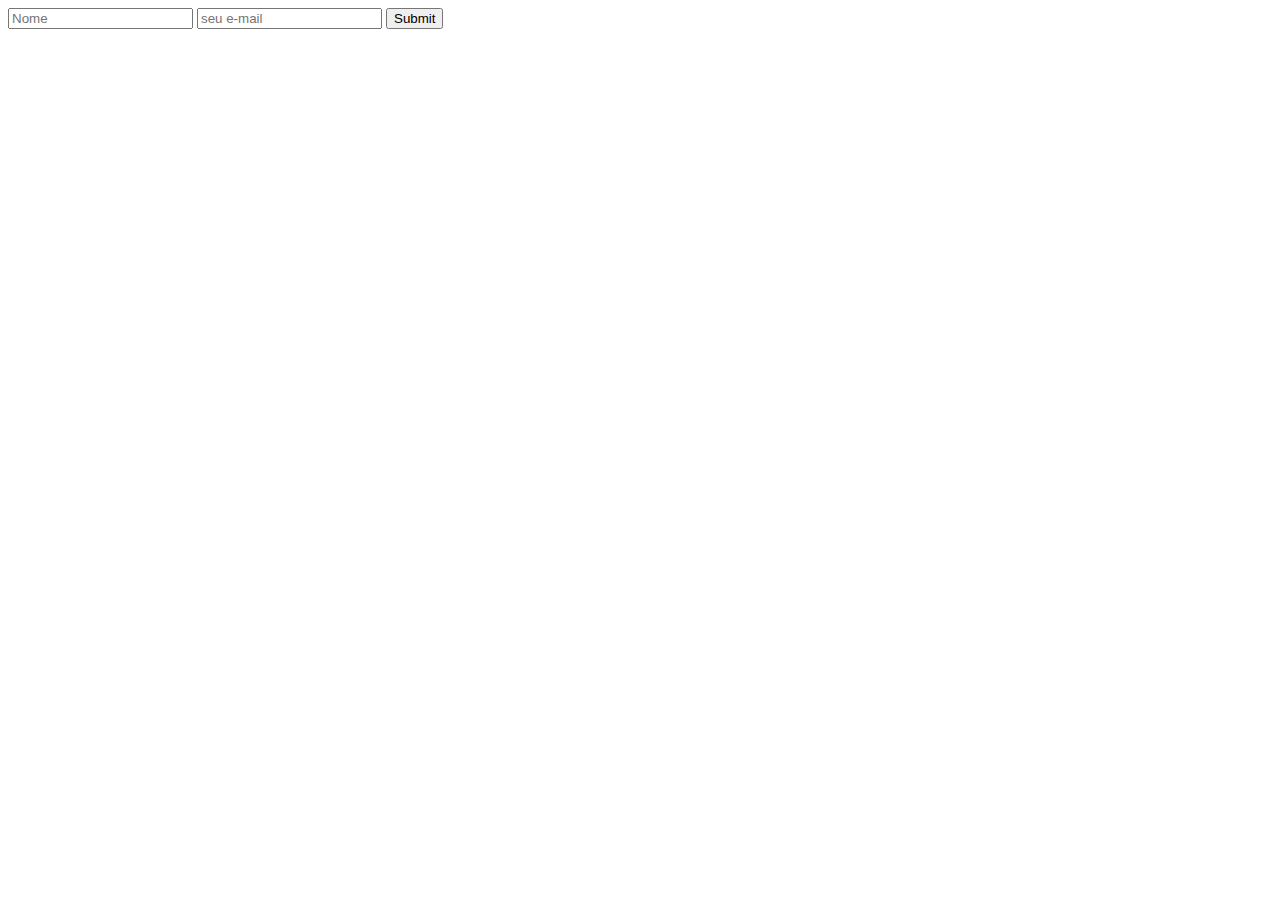
<file: cadastro.html>
<!DOCTYPE html>
<html lang="pt-BR">

<head>
    <meta charset="UTF-8">
    <meta name="viewport" content="width=device-width, initial-scale=1.0">
    <title>Cadastro</title>
</head>

<body>

    <form>
        <input type="text" placeholder="Nome" required />
        <input type="email" placeholder="seu e-mail" required />
        <input type="submit" placeholder="btn-primary" required />
    </form>
    
</body>

</html>
</file>
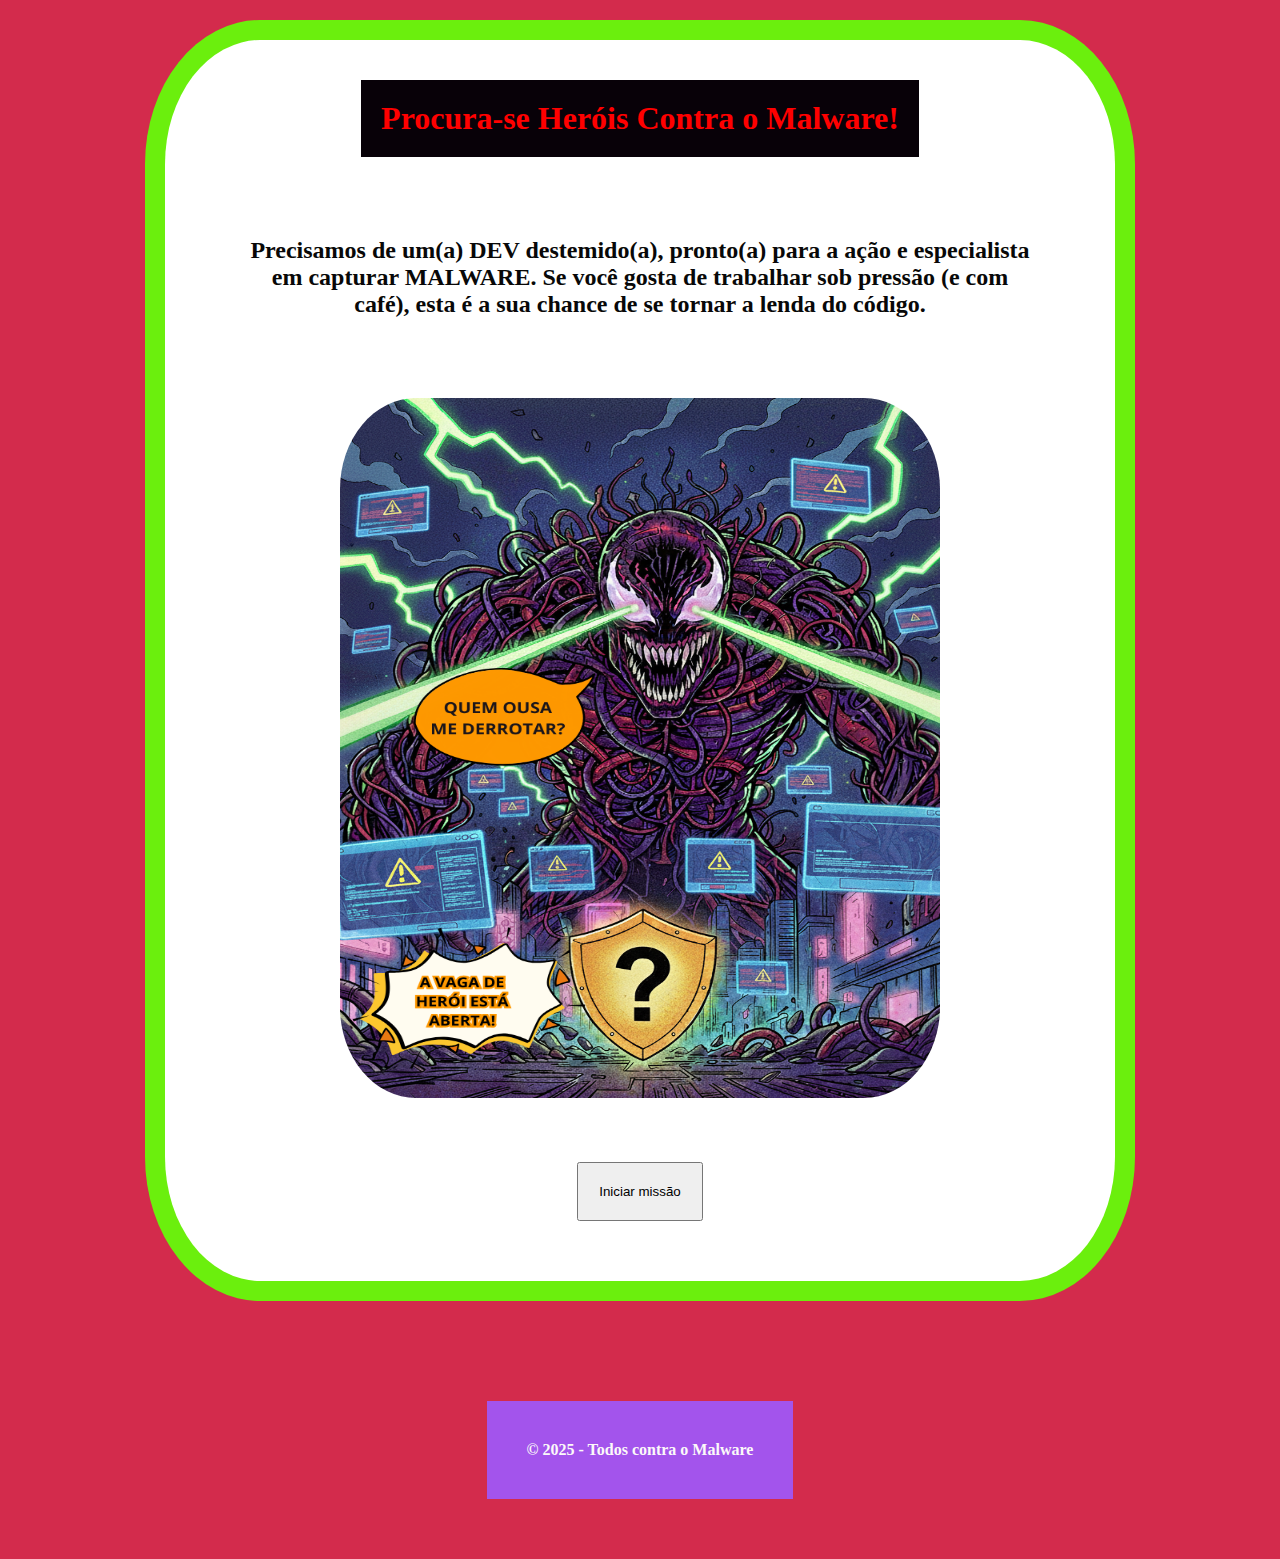
<file: home.html>
<!DOCTYPE html>
<html lang="pt-BR">

<head>
    <meta charset="UTF-8">
    <meta name="viewport" content="width=device-width, initial-scale=1.0">
    <title>Alert Vagas</title>
    <link rel="stylesheet" href="./home.css">
</head>

<body>

    <div class="card-vagas">
    <header class="header">
            <h1>Procura-se Heróis Contra o Malware!</h1>
        
    </header>
     
    <main>

        <article class="descricao">
            <h2>Precisamos de um(a) DEV destemido(a), pronto(a) para a ação e especialista em capturar MALWARE.
                Se você gosta de trabalhar sob pressão (e com café), esta é a sua chance de se tornar a lenda do
                código.</h2>
        </article>

        <article class="card-img">
            <img src="./assets/indexvilao.png" alt="Imagem ilustrativa da vaga" class="imagem" width="600px" height="700px">
        </article>

        <article class="botao">
            <a href="./missao.html"><button>Iniciar missão</button></a>
        </article>

    </main>
    </div>
</div>


    <footer>
        <div class="rodape">
        <h4> &copy; 2025 - Todos contra o Malware </h4>
        </div>
    </footer>





</body>

</html>
</file>
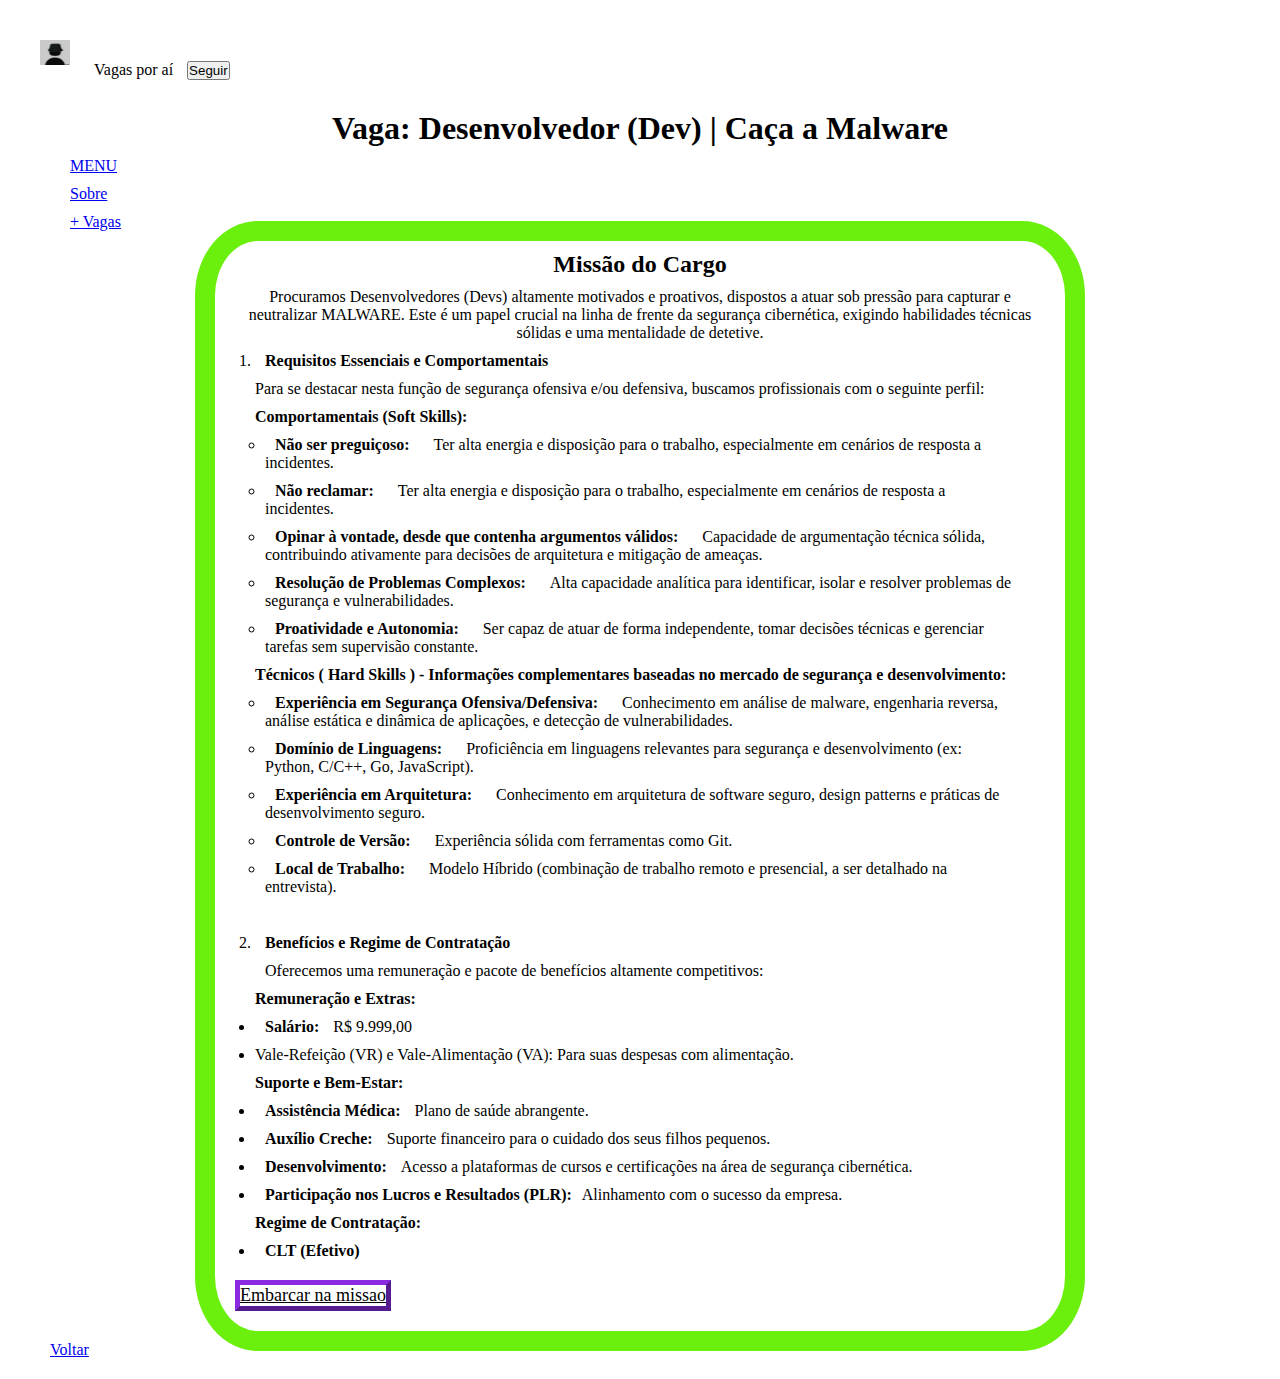
<file: missao.html>
<!DOCTYPE html>
<html lang="pt-BR">

<head>
    <meta charset="UTF-8">
    <meta name="viewport" content="width=device-width, initial-scale=1.0">
    <link rel="stylesheet" href="missao.css">
    <title>Missão</title>
</head>

<body>

    <header class="perfil">
        <img src="./assets/perfil.jpg" alt="foto do perfil" class="img-perfil"></a>
        <a> Vagas por aí <button> Seguir </button></a>
    </header>

    <main>
        <div class="titulo-vaga">
            <h1>Vaga: Desenvolvedor (Dev) | Caça a Malware</h1>
        </div>

        <nav id="navbar">
            <div class="menu-lateral">
                <p><a href="#menu"> MENU </a></p>
                <p><a href="#sobre"> Sobre </a></p>
                <p><a href="#outrasvagas"> + Vagas </a></p>
            </div>
        </nav>

        <div class="card-missao">

        <div class="missao">
            <h2>Missão do Cargo</h2>
            <p>Procuramos Desenvolvedores (Devs) altamente motivados e proativos, dispostos a atuar sob pressão para
                capturar e neutralizar MALWARE. Este é um papel crucial na linha de frente da segurança cibernética,
                exigindo habilidades técnicas sólidas e uma mentalidade de detetive.</p>
        </div>

        <section id="descricao-vaga">
            <div class="requisitos">
                <ol>
                    <li><strong>Requisitos Essenciais e Comportamentais</strong> </li>

                    <span>Para se destacar nesta função de segurança ofensiva e/ou defensiva, buscamos profissionais com
                        o
                        seguinte perfil:</span>

                    <h4>Comportamentais (Soft Skills):</h4>
                    <ul>
                        <li><strong>Não ser preguiçoso:</strong>
                            <span>Ter alta energia e disposição para o trabalho, especialmente em cenários de resposta a
                                incidentes. </span>
                        </li>
                        <li><strong>Não reclamar:</strong>
                            <span>Ter alta energia e disposição para o trabalho, especialmente em cenários de resposta a
                                incidentes.</span>
                        </li>
                        <li><strong>Opinar à vontade, desde que contenha argumentos válidos:</strong>
                            <span>Capacidade de argumentação técnica sólida, contribuindo ativamente para decisões de
                                arquitetura e mitigação de ameaças.</span>
                        </li>
                        <li><strong>Resolução de Problemas Complexos:</strong>
                            <span>Alta capacidade analítica para identificar, isolar e resolver problemas de segurança e
                                vulnerabilidades.</span>
                        </li>
                        <li><strong>Proatividade e Autonomia:</strong>
                            <span>Ser capaz de atuar de forma independente, tomar decisões técnicas e gerenciar tarefas
                                sem
                                supervisão constante.</span>
                        </li>
                    </ul>

                    <h4>Técnicos ( Hard Skills ) - Informações complementares baseadas no mercado de segurança e
                        desenvolvimento:</h4>
                    <ul>
                        <li><strong>Experiência em Segurança Ofensiva/Defensiva:</strong>
                            <span>Conhecimento em análise de malware, engenharia reversa, análise estática e dinâmica de
                                aplicações, e detecção de vulnerabilidades. </span>
                        </li>
                        <li><strong>Domínio de Linguagens:</strong>
                            <span>Proficiência em linguagens relevantes para segurança e desenvolvimento (ex: Python,
                                C/C++,
                                Go, JavaScript).</span>
                        </li>
                        <li><strong>Experiência em Arquitetura:</strong>
                            <span>Conhecimento em arquitetura de software seguro, design patterns e práticas de
                                desenvolvimento seguro.</span>
                        </li>
                        <li><strong>Controle de Versão:</strong>
                            <span>Experiência sólida com ferramentas como Git.</span>
                        </li>
                        <li><strong>Local de Trabalho:</strong>
                            <span>Modelo Híbrido (combinação de trabalho remoto e presencial, a ser detalhado na
                                entrevista).</span>
                        </li>
                    </ul>

                    <p><strong>
                            <li>Benefícios e Regime de Contratação</li>
                        </strong>
                        Oferecemos uma remuneração e pacote de benefícios altamente competitivos:</p>
                </ol>
            </div>

            <div class="vantagens">
                <ul>
                    <h4>Remuneração e Extras:</h4>
                    <li><strong>Salário: </strong>R$ 9.999,00
                    <li>Vale-Refeição (VR) e Vale-Alimentação (VA): Para suas despesas com alimentação.</li>

                </ul>

                <ul>
                    <h4>Suporte e Bem-Estar:</h4>
                    <li><strong>Assistência Médica:</strong> Plano de saúde abrangente.</li>
                    <li><strong>Auxílio Creche:</strong> Suporte financeiro para o cuidado dos seus filhos pequenos.
                    </li>
                    <li><strong>Desenvolvimento: </strong> Acesso a plataformas de cursos e certificações na área de
                        segurança cibernética.</li>
                    <li><strong>Participação nos Lucros e Resultados (PLR):</strong>Alinhamento com o sucesso da
                        empresa.
                    </li>

                </ul>

                <ul>
                    <h4>Regime de Contratação:</h4>
                    <li><strong>CLT (Efetivo)</strong></li>
                </ul>

            </div>
        </section>

        <article class="cadastro">
            <a href="#cadastro">Embarcar na missao</a>
            </div>
        </article>

    </main>
    </div>

    <footer>
        <div class="Voltar">
            <a href="./cadastro.html"> Voltar </a>
        </div>
    </footer>
    </div>

</body>

</html>
</file>
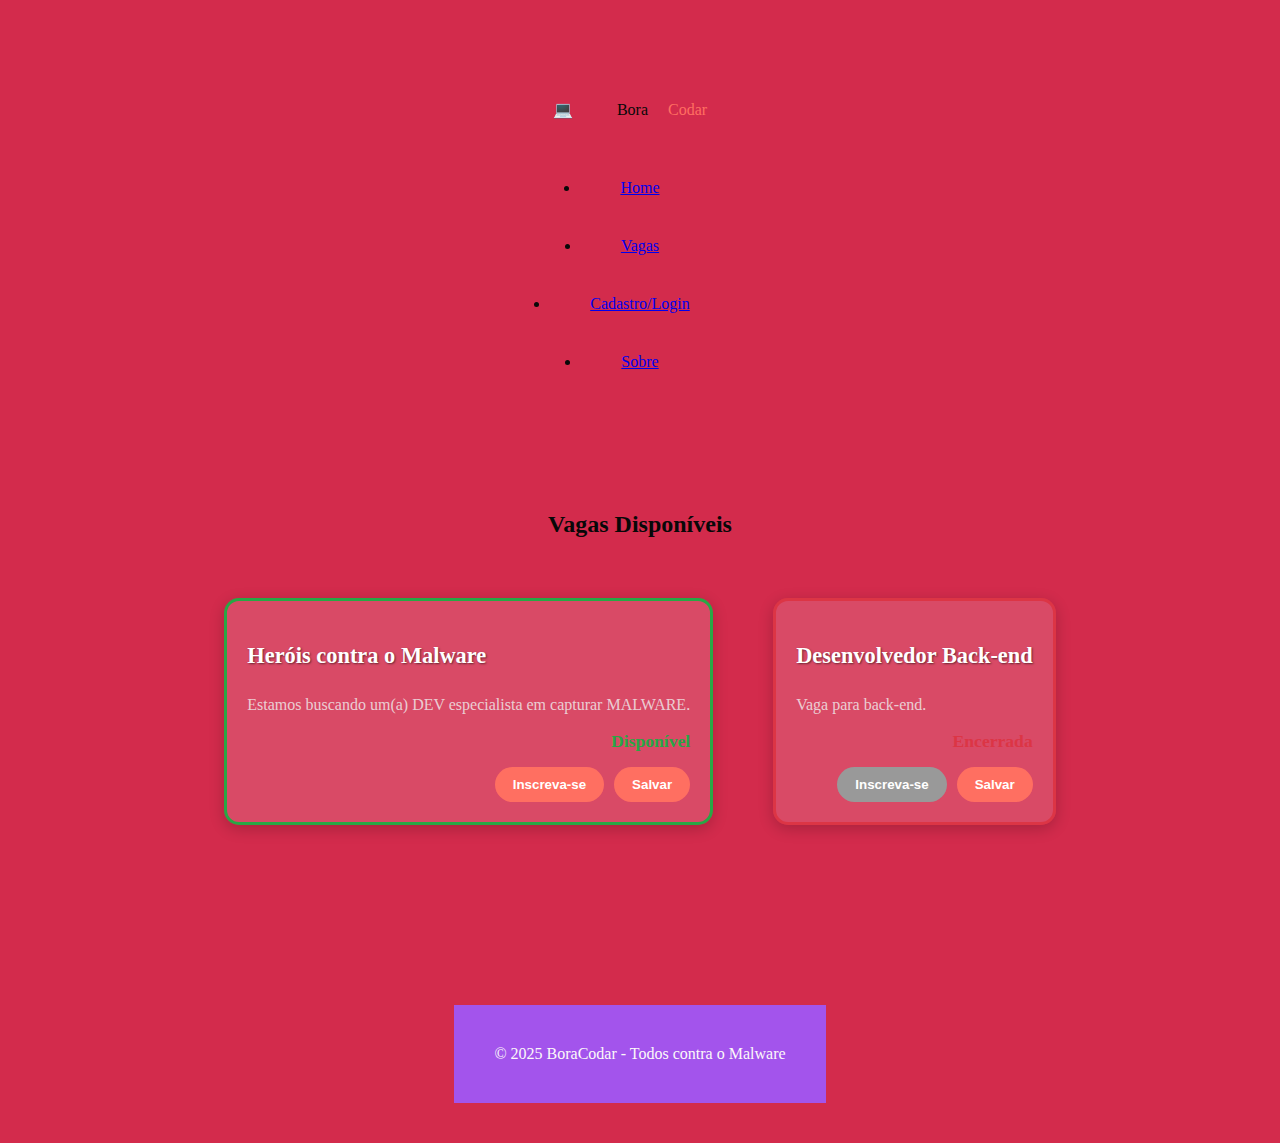
<file: missoes.html>
<!DOCTYPE html>
<html lang="pt-BR">
<head>
  <meta charset="UTF-8" />
  <meta name="viewport" content="width=device-width, initial-scale=1" />
  <title>Missões - BoraCodar</title>
  <link rel="stylesheet" href="./home.css" />
  <link href="https://fonts.googleapis.com/css2?family=Poppins:wght@400;600&display=swap" rel="stylesheet" />
  <link rel="stylesheet" href="./missoes.css">
</head>
<body>

<header class="header">
  <nav class="nav-menu">
    <div class="logo">
      <span class="logo-icon">💻</span>
      <span class="logo-text">Bora<span style="color:#ff6f61;">Codar</span></span>
    </div>
    <ul>
  <li><a href="index.html">Home</a></li>
  <li><a href="missoes.html"  class="active">Vagas</a></li>
  <li><a href="cadastro.html">Cadastro/Login</a></li>
  <li><a href="sobre.html">Sobre</a></li>
</ul>
  </nav>
</header>

<main class="container">
  <section id="vagas">
    <h2>Vagas Disponíveis</h2>
    <div id="vagas-container" class="cards-container"></div>
  </section>
</main>


<footer class="rodape">
  <p>&copy; 2025 BoraCodar - Todos contra o Malware</p>
</footer>

<script src="./src/components/component.js"></script>
<script src="./src/components/missoes.js"></script>
</body>
</html>
</file>
<file: home.css>
* {
    padding: 20px;
    margin: 0px;
    justify-items: center;
    
}

header h1 {
    justify-content: center;
    color: red;
    background-color: rgb(8, 1, 8);
}

.card-vagas {
    background-color: #ffffff;
    gap: 10px;
    width: 100%;
    max-width:950px;
    text-align:center;
    box-sizing: border-box;
    border-radius: 10%;
    box-shadow: 0 0 0 20px rgb(107, 239, 13);
    overflow: auto;
    
}

.imagem{
    border-radius: 15%;
    
}

body {
    color: rgb(8, 8, 8);
    background: rgb(211, 43, 76);
}

.botao {
    
    
}

.rodape {
    color: rgb(252, 249, 249);
    background-color: rgb(163, 84, 236);
    margin-top:100px;
    
}
</file>
<file: missao.css>
*{
    margin: 10px;
    padding: 0;
}

.perfil {
    box-sizing: border-box;
    margin: 10px;
    display:inline-block;
}


.img-perfil {
    width: 30px;
    height: 25px;
}

.titulo-vaga{
    text-align: center;
}


.card-missao{
     background-color: #ffffff;
    width: 100%;
    max-width:850px;
    justify-self: center;
    box-sizing: border-box;
    border-radius: 5%;
    box-shadow: 0 0 0 20px rgb(107, 239, 13);
    overflow: auto;
}

.missao{
    text-align: center;
}

#descricao-vaga{
    text-align: none;

}

.cadastro a {
    color:black;
    font-size: large;
    display:inline-block;
    border-width: 5px;
    border-style: outset;
    border-color: blueviolet;
    justify-self: center;
}


.rodape {
}
</file>
<file: missoes.css>
.cards-container {
  display: flex;
  flex-wrap: wrap;
  gap: 20px;
  justify-content: center;
}

.card {
  background: rgba(255 255 255 / 0.15);
  border-radius: 15px;
  box-shadow: 0 4px 12px rgba(0,0,0,0.3);
  width: 280px;
  color: white;
  display: flex;
  flex-direction: column;
  padding: 20px;
  transition: transform 0.25s ease;
  cursor: default;
}

.card:hover {
  transform: translateY(-8px);
  box-shadow: 0 8px 20px rgba(0,0,0,0.5);
}

.card h3 {
  margin-bottom: 8px;
  font-size: 1.5rem;
  font-weight: 700;
}

.card p {
  flex-grow: 1;
  margin-bottom: 16px;
  color: #ffd7d1;
  font-size: 1rem;
  line-height: 1.3;
}

.card a {
  color: #ff6f61;
  font-weight: 700;
  text-decoration: none;
  margin-right: 10px;
}

.card a:hover {
  text-decoration: underline;
}

.btn-group {
  display: flex;
  gap: 10px;
}

.btn {
  flex: 1;
  padding: 10px 0;
  border-radius: 30px;
  border: none;
  font-weight: 700;
  font-size: 1rem;
  cursor: pointer;
  box-shadow: 0 4px 8px rgba(255, 111, 97, 0.6);
  transition: background-color 0.3s ease, transform 0.2s ease;
}

.btn-salvar {
  background-color: #6ecc57; 
  color: white;
}

.btn-salvar:hover {
  background-color: #57b84c;
  transform: scale(1.05);
}


.btn-encerrada {
  background-color: #d9534f; 
  color: white;
  cursor: not-allowed;
  box-shadow: none;
  transform: none;
}

.btn {
  padding: 10px 20px;
  border-radius: 40px;
  font-weight: 700;
  font-size: 1rem;
  cursor: pointer;
  text-decoration: none; 
  display: inline-block;
  text-align: center;
  box-shadow: 0 4px 10px rgba(0,0,0,0.2);
  transition: background-color 0.3s ease, transform 0.3s ease;
}

.btn-acessar {
  background-color: #2575fc;  
  color: white;
  border: none;
}

.btn-acessar:hover {
  background-color: #1a52c0;
  transform: scale(1.05);
}
</file>
